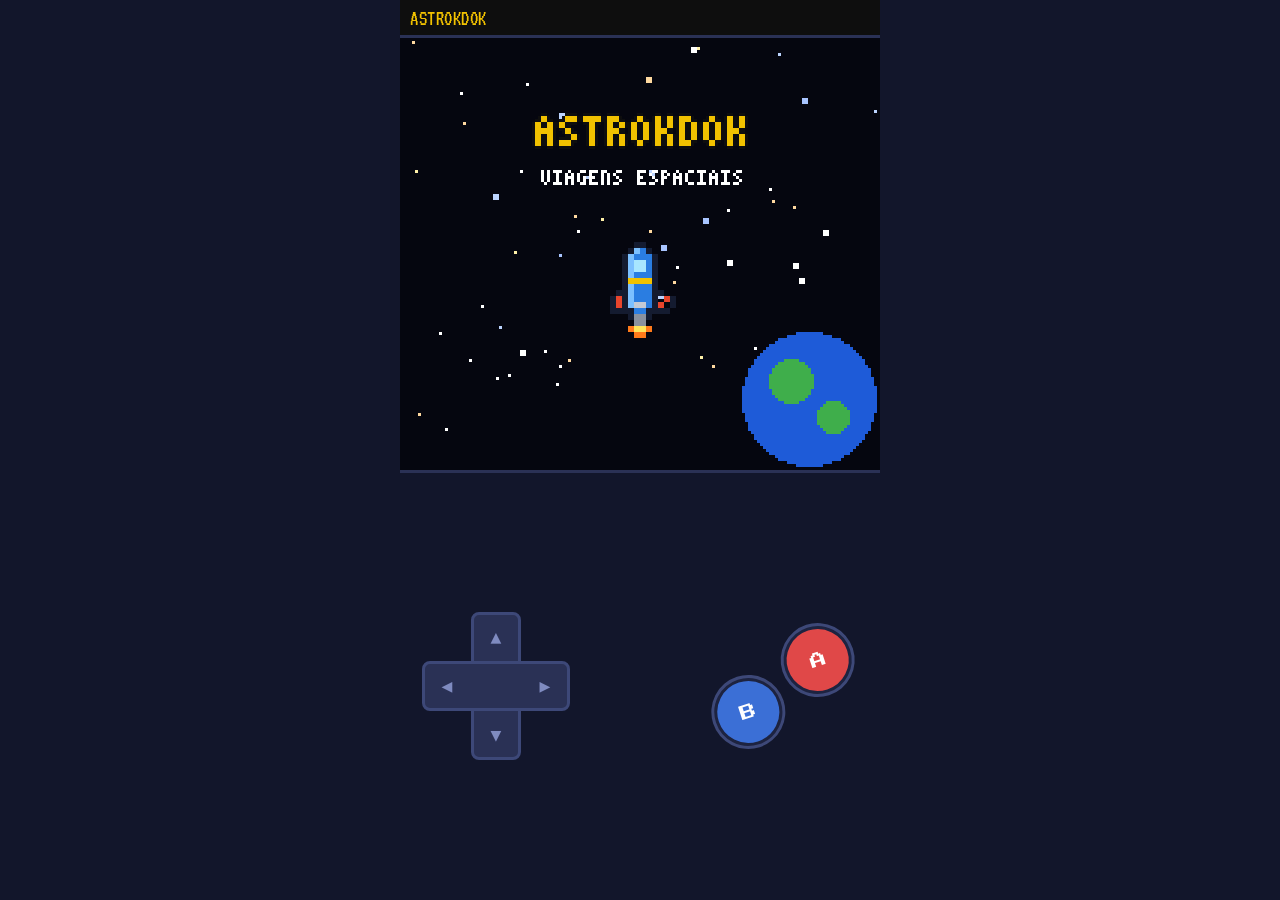
<file: index.html>
<!doctype html>
<html lang="pt-BR">
<head>
<meta charset="utf-8">
<meta name="viewport" content="width=device-width,initial-scale=1,maximum-scale=1,user-scalable=no,viewport-fit=cover">
<meta name="theme-color" content="#0e0e0e">
<title>Astrokdok</title>
<link rel="manifest" href="manifest.json">
<link rel="icon" href="icon-192.png">
<link rel="apple-touch-icon" href="icon-192.png">
<link rel="preconnect" href="https://fonts.googleapis.com">
<link rel="preconnect" href="https://fonts.gstatic.com" crossorigin>
<link href="https://fonts.googleapis.com/css2?family=Press+Start+2P&family=VT323&display=swap" rel="stylesheet">
<link rel="stylesheet" href="style.css">
</head>
<body>
<div id="app">
  <div id="top"><div id="hud"></div><button id="skipBtn" hidden>PULAR</button><button id="saveBtn" hidden>SALVAR</button></div>
  <div id="screen"><canvas id="c" width="160" height="144"></canvas><div id="fade"></div></div>
  <div id="panel">
    <div id="box" hidden><div id="boxText"></div><div id="boxMore">▼</div></div>
    <div id="ui" hidden></div>
    <div id="pad">
      <div id="dpad"><i class="v"></i><i class="h"></i><b class="u">▲</b><b class="d">▼</b><b class="l">◀</b><b class="r">▶</b></div>
      <div class="ab"><button data-k="b" class="b">B</button><button data-k="a" class="a">A</button></div>
    </div>
  </div>
  <div id="card" hidden><div id="cardBox"></div></div>
</div>
<script src="js/engine.js"></script>
<script src="js/palette.js"></script>
<script src="js/sprites.js"></script>
<script src="js/world.js"></script>
<script src="js/lesson.js"></script>
<script src="js/episodes.js"></script>
<script src="js/content1.js"></script>
<script src="js/content2.js"></script>
<script src="js/content3.js"></script>
<script src="js/content4.js"></script>
<script src="js/content5.js"></script>
<script src="js/content6.js"></script>
<script src="js/content7.js"></script>
<script src="js/content8.js"></script>
<script src="js/content9.js"></script>
<script src="js/content10.js"></script>
<script src="js/content11.js"></script>
<script src="js/content12.js"></script>
<script src="js/content13.js"></script>
<script src="js/content14.js"></script>
<script src="js/content15.js"></script>
<script src="js/content16.js"></script>
<script src="js/content17.js"></script>
<script src="js/content18.js"></script>
<script src="js/sites.js"></script>
<script src="js/bodies.js"></script>
<script src="js/games-common.js"></script>
<script src="js/game-launch.js"></script>
<script src="js/game-lander.js"></script>
<script src="js/game-sun.js"></script>
<script src="js/games-a.js"></script>
<script src="js/games-b.js"></script>
<script src="js/games-c.js"></script>
<script src="js/games-d.js"></script>
<script src="js/games-e.js"></script>
<script src="js/savecode.js"></script>
<script src="js/scenes.js"></script>
<script src="js/flow.js"></script>
<script src="js/main.js"></script>
</body>
</html>
</file>
<file: style.css>
/* Astrokdok (empresa): --k preto e --y amarelo. O resto da interface é colorido. */
:root{--k:#0e0e0e;--y:#f2c200;--bg:#12162b;--ink:#1d2340;--paper:#fffdf6;--azul:#3b6fd6;--azul2:#2a52aa;--verde:#3aa655;--verm:#d2562b;--roxo:#8e5bd6;--claro:#e6efff}
*{box-sizing:border-box;margin:0;padding:0;-webkit-tap-highlight-color:transparent}
html,body{height:100%;background:var(--bg);color:var(--paper);overscroll-behavior:none;overflow:hidden}
body{font-family:'VT323',monospace;display:flex;justify-content:center;user-select:none;-webkit-user-select:none;touch-action:manipulation}
button{font:inherit;cursor:pointer}
#app{width:100%;max-width:480px;height:100vh;height:100dvh;display:flex;flex-direction:column;background:var(--bg);position:relative}

#top{display:flex;align-items:center;flex:none;background:var(--k)}
#top #hud{flex:1;min-width:0}
#saveBtn,#skipBtn{flex:none;margin:4px 8px 2px 0;font-family:'VT323',monospace;font-size:19px;line-height:1;border:0;border-radius:4px;padding:4px 8px}
#saveBtn{background:var(--y);color:var(--k)}
#skipBtn{background:#f08a2c;color:var(--k)}
#saveBtn[hidden],#skipBtn[hidden],#card[hidden]{display:none}
#card{position:absolute;inset:0;background:rgba(10,14,35,.85);display:flex;align-items:center;justify-content:center;padding:16px;z-index:5}
#cardBox{width:100%;max-width:420px;max-height:100%;overflow-y:auto;background:var(--paper);color:var(--ink);border:4px double var(--ink);box-shadow:0 0 0 3px var(--azul);border-radius:6px;padding:14px;font-size:24px;line-height:1.08}
#cardBox h2{font-size:30px;color:var(--azul);margin-bottom:8px;text-transform:uppercase}
#cardBox p{margin-bottom:10px}
#cardBox b{color:var(--verm)}
.code{font-family:'Press Start 2P',monospace;font-size:28px;letter-spacing:6px;text-align:center;background:var(--k);color:var(--y);border-radius:6px;padding:16px 4px 14px;margin:6px 0 12px}
#hud{font-family:'VT323',monospace;font-size:21px;line-height:1;letter-spacing:.5px;color:var(--y);padding:8px 10px 6px;min-height:28px;display:flex;justify-content:space-between;align-items:center;gap:8px}
#hud span:last-child{text-align:right}

#screen{position:relative;width:100%;aspect-ratio:160/144;background:#000;border-top:3px solid #2a3155;border-bottom:3px solid #2a3155;flex:none;align-self:center;transition:width .25s}
#app.read #screen{width:52%;border:3px solid #2a3155}
#c{width:100%;height:100%;image-rendering:pixelated;image-rendering:crisp-edges;display:block}
#fade{position:absolute;inset:0;background:#000;opacity:0;pointer-events:none}

#panel{flex:1;display:flex;flex-direction:column;min-height:0;padding:8px 10px calc(10px + env(safe-area-inset-bottom))}

#box{flex:none;background:var(--paper);color:var(--ink);border:4px double var(--ink);box-shadow:0 0 0 3px var(--azul);border-radius:6px;padding:8px 12px 18px;font-size:25px;line-height:1.02;min-height:98px;position:relative;margin:3px 3px 8px;cursor:pointer}
#box .who{color:var(--verm);margin-right:6px}
#boxMore{position:absolute;right:10px;bottom:3px;font-size:16px;color:var(--azul);animation:blink .8s steps(2) infinite}
@keyframes blink{50%{opacity:0}}

#ui{flex:1;overflow-y:auto;-webkit-overflow-scrolling:touch;background:var(--paper);color:var(--ink);border:4px double var(--ink);box-shadow:0 0 0 3px var(--azul);border-radius:6px;margin:3px;padding:12px 12px 16px;font-size:24px;line-height:1.08}
#ui h2{font-size:30px;line-height:1;color:var(--azul);margin-bottom:10px;text-transform:uppercase}
#ui h3{font-size:24px;line-height:1;margin:2px 0 6px;text-transform:uppercase;color:var(--roxo)}
#ui p{margin-bottom:10px}
#ui b{color:var(--verm)}
#ui .q{font-size:25px}
.tag{display:inline-block;font-size:19px;line-height:1;background:var(--roxo);color:#fff;padding:3px 7px 4px;border-radius:4px;margin-bottom:8px}
.calc{font-family:'VT323',monospace;font-size:25px;background:#f1f6ff;border:2px dashed var(--azul);padding:6px 10px;margin:4px 0 10px;white-space:pre;overflow-x:auto;line-height:1.05}
.opts{display:flex;flex-direction:column;gap:8px;margin-top:6px}
.opt,.btn{font-family:'VT323',monospace;font-size:25px;line-height:1;background:var(--azul);color:#fff;border:3px solid var(--ink);border-radius:6px;padding:9px 10px;text-align:left}
.opt:active,.btn:active{background:var(--azul2)}
.opt[disabled]{opacity:.3;text-decoration:line-through}
.opt.good{background:var(--verde);color:#fff}
.btn{display:block;width:100%;text-align:center;font-size:27px;padding:10px 8px;margin-top:10px}
.btn.alt{background:#fff;color:var(--ink)}
.row{display:flex;gap:8px}
.row .btn{flex:1}
.fb{padding:8px 10px;border-radius:6px;margin:10px 0 4px;border:3px solid var(--ink)}
.fb.ok{background:#c9f29b}
.fb.no{background:#ffe1d6}
.num{font-family:'Press Start 2P',monospace;font-size:18px;background:#fff;border:3px solid var(--ink);border-radius:6px;padding:10px;text-align:right;min-height:46px;margin:8px 0;color:var(--ink)}
.keys{display:grid;grid-template-columns:repeat(3,1fr);gap:6px}
.keys button{font-family:'Press Start 2P',monospace;font-size:15px;padding:13px 0;background:var(--azul);color:#fff;border:0;border-radius:6px}
.keys button:active{background:var(--azul2)}
.keys .ok{background:var(--verde);color:#fff}
input.name{font-family:'VT323',monospace;font-size:30px;width:100%;padding:12px;border:3px solid var(--ink);border-radius:6px;background:#fff;color:var(--ink);text-transform:uppercase}
.card{border:3px solid var(--ink);border-radius:8px;padding:8px 10px;margin-bottom:8px;background:#fff}
.card.lock{background:transparent;border-style:dashed;opacity:.55}
.card h3{margin:0 0 4px!important}
.item{display:flex;gap:10px;align-items:center;border-bottom:2px dashed #8fb1e8;padding:6px 0}
.item canvas{width:48px;height:48px;image-rendering:pixelated;flex:none;background:var(--k);border-radius:4px}
.lookPv{display:flex;gap:14px;justify-content:center;margin:2px 0 8px;padding:4px 0;position:sticky;top:-12px;z-index:1;background:var(--paper)}
.lookPv canvas{width:80px;height:80px;image-rendering:pixelated;background:#1b2350;border:3px solid var(--ink);border-radius:6px}
.lookRow{display:flex;align-items:center;gap:6px;margin:6px 0;font-size:21px;line-height:1}
.lookRow span{flex:1}
.lookRow em{font-style:normal;width:118px;display:flex;align-items:center;justify-content:center;gap:6px}
.lookRow i{width:16px;height:16px;border:2px solid var(--ink);border-radius:3px;flex:none}
.lb{font-family:'VT323',monospace;font-size:22px;width:42px;height:38px;flex:none;background:var(--azul);color:#fff;border:3px solid var(--ink);border-radius:6px}
.lb:active{background:var(--azul2)}

#pad{flex:1;display:flex;align-items:center;justify-content:space-between;padding:4px 12px;min-height:150px}
#pad[hidden],#ui[hidden],#box[hidden]{display:none}
#dpad{width:148px;height:148px;position:relative;touch-action:none;flex:none;-webkit-user-select:none;user-select:none}
#dpad::before{content:'';position:absolute;inset:-18px}
#dpad i{position:absolute;background:#2a3155;border:3px solid #3d4878;border-radius:8px}
#dpad .v{left:49px;top:0;width:50px;height:148px}
#dpad .h{top:49px;left:0;width:148px;height:50px}
#dpad b{position:absolute;color:#7f8bc0;font-size:18px;width:50px;height:50px;display:flex;align-items:center;justify-content:center;pointer-events:none}
#dpad .u{left:49px;top:0}#dpad .d{left:49px;bottom:0}#dpad .l{left:0;top:49px}#dpad .r{right:0;top:49px}
#dpad[data-dir=up] .u,#dpad[data-dir=down] .d,#dpad[data-dir=left] .l,#dpad[data-dir=right] .r{color:#fff;background:#4a5aa0;border-radius:8px}
.ab{display:flex;gap:14px;align-items:flex-end;transform:rotate(-18deg);flex:none}
.ab button{width:68px;height:68px;border-radius:50%;border:3px solid var(--ink);box-shadow:0 0 0 3px #3d4878;font-family:'Press Start 2P',monospace;font-size:16px;color:#fff;touch-action:none}
.ab .a{background:#e04848;margin-bottom:28px}
.ab .b{background:var(--azul)}
.ab button.on{filter:brightness(1.35);transform:scale(.93)}
#toast{position:absolute;left:50%;top:40%;transform:translateX(-50%);max-width:90%;background:#0e0e0e;color:#f2c94c;border:3px solid #f2c94c;border-radius:6px;padding:6px 12px;font-family:"VT323",monospace;font-size:24px;text-align:center;z-index:9;pointer-events:none}
#toast[hidden]{display:none}
</file>
